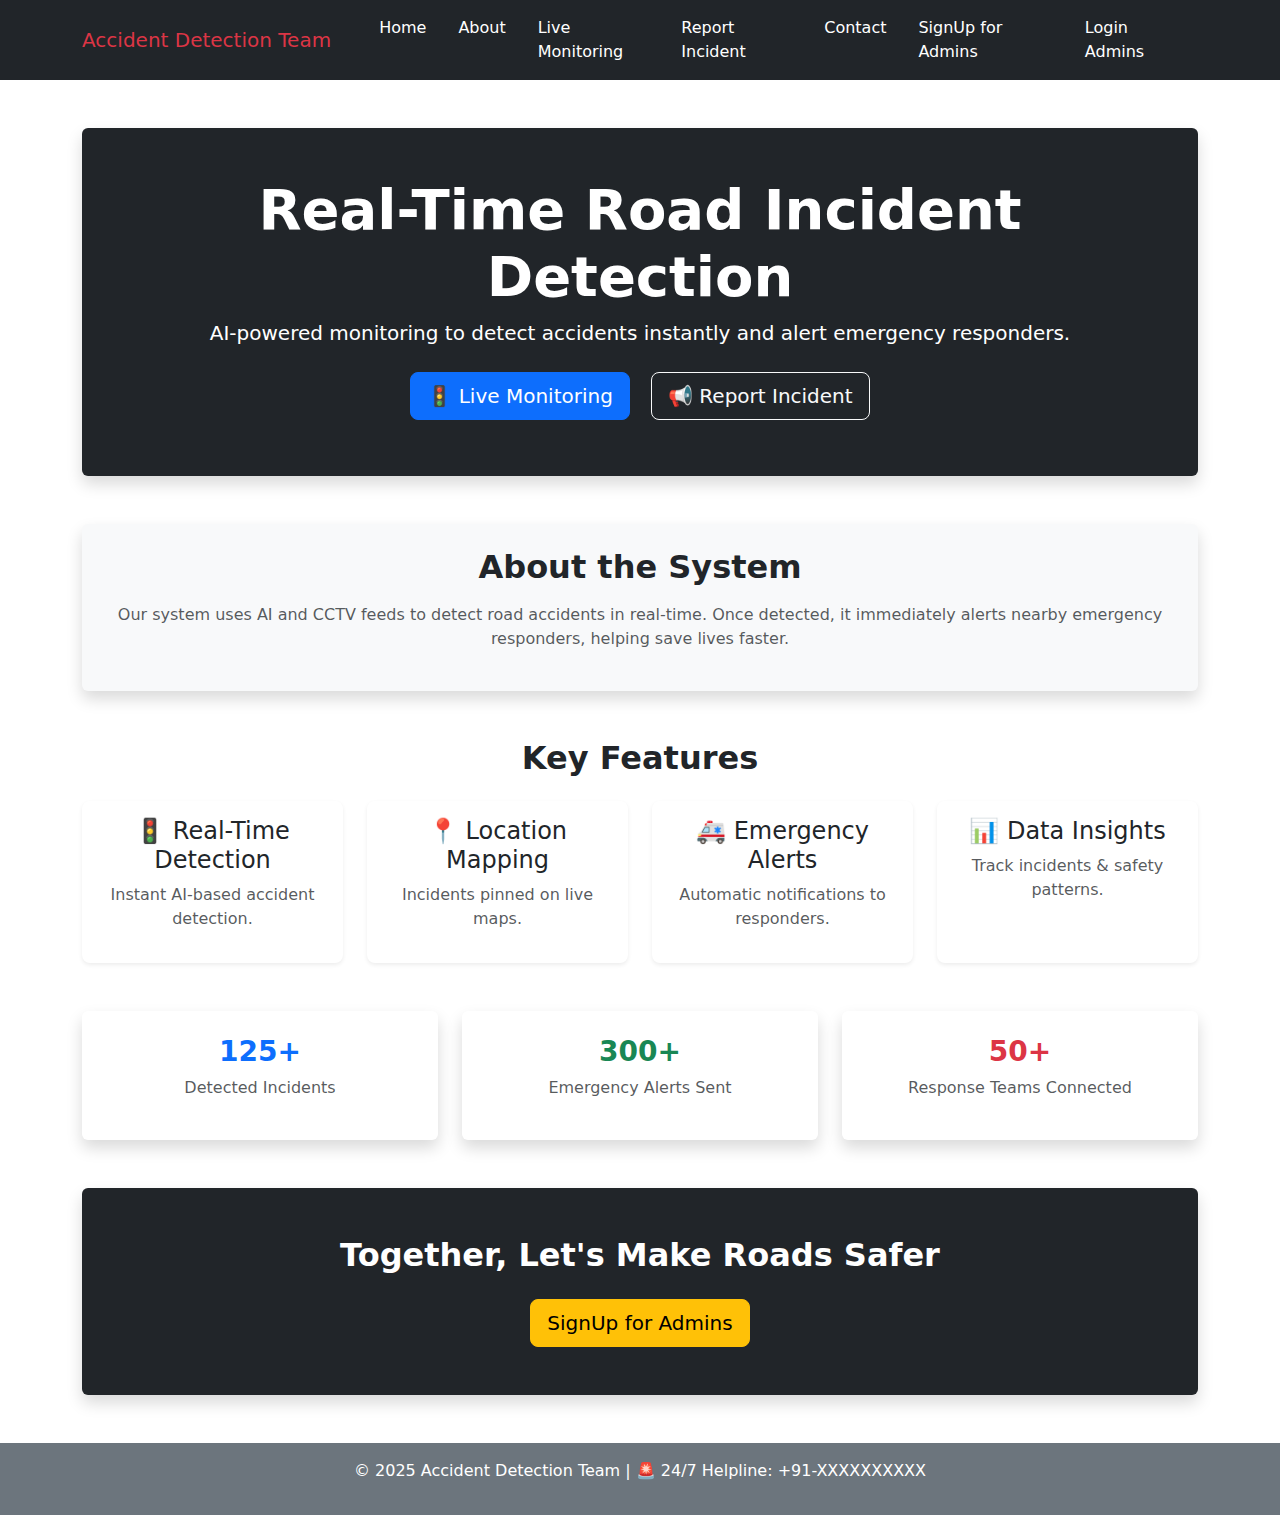
<file: index.html>
<!DOCTYPE html>
<html lang="en">
<head>
    <meta charset="UTF-8">
    <meta name="viewport" content="width=device-width, initial-scale=1.0">
    <title>Document</title>
    <link rel="stylesheet" href="style.css">
    <script src="bootstrap-5.3.7-dist/js/bootstrap.bundle.min.js"></script>
    <link rel="stylesheet" href="bootstrap-5.3.7-dist/css/bootstrap.min.css">
</head>
<body>
    <nav class="navbar navbar-expand-md navbar-dark bg-dark sticky-top">
        <div class="container">
            <a href="#" class="navbar-brand">
                <span class="navbar-brand text-danger">Accident Detection Team</span>
            </a>
            <button class="navbar-toggler" type="button" data-bs-toggle="collapse" data-bs-target="#NavbarScroll" aria-controls="NavbarScroll" aria-expanded="false" aria-label="Toggle navigation">
                <span class="navbar-toggler-icon"></span>
            </button>
            <div class="collapse navbar-collapse " id="NavbarScroll">
                <ul class="navbar-nav ms-auto navbar-nav-scroll ">
                    <li class="nav-item h-class px-2"> 
                        <a href="index.html" class="nav-link active" aria-current="page">Home</a>
                    </li>
                    <li class="nav-item h-class px-2">
                        <a href="" class="nav-link">About</a>
                    </li>
                    <li class="nav-item h-class px-2">
                        <a href="monitoring.html" class="nav-link">Live Monitoring</a>
                    </li>
                    <li class="nav-item h-class px-2">
                        <a href="" class="nav-link">Report Incident</a>
                    </li>
                    <li class="nav-item h-class px-2">
                        <a href="" class="nav-link">Contact</a>
                    </li>
                    <li class="nav-item h-class px-2">
                        <a href="signup.html" class="nav-link">SignUp for Admins</a>
                    </li>
                    <li class="nav-item h-class px-2">
                        <a href="login.html" class="nav-link">Login Admins</a>
                    </li>
                </ul>
            </div>
        </div>
    </nav>
    <!-- Hero Section -->
<div class="container my-5">
  <div class="p-5 text-center bg-dark text-white rounded shadow">
    <h1 class="display-4 fw-bold">Real-Time Road Incident Detection</h1>
    <p class="lead fw-thin">AI-powered monitoring to detect accidents instantly and alert emergency responders.</p>
    <a href="#" class="btn btn-primary btn-lg m-2">🚦 Live Monitoring</a>
    <a href="#" class="btn btn-outline-light btn-lg m-2">📢 Report Incident</a>
  </div>
</div>

<!-- About -->
<div class="container my-5">
  <div class="p-4 bg-light rounded shadow text-center">
    <h2 class="fw-bold">About the System</h2>
    <p class="text-muted mt-3">
      Our system uses AI and CCTV feeds to detect road accidents in real-time.
      Once detected, it immediately alerts nearby emergency responders, helping save lives faster.
    </p>
  </div>
</div>

<!-- Features -->
<div class="container my-5">
  <h2 class="text-center fw-bold mb-4">Key Features</h2>
  <div class="row g-4">
    <div class="col-md-3">
      <div class="card h-100 p-3 shadow-sm border-0 rounded-3 text-center">
        <h4>🚦 Real-Time Detection</h4>
        <p class="text-muted">Instant AI-based accident detection.</p>
      </div>
    </div>
    <div class="col-md-3">
      <div class="card h-100 p-3 shadow-sm border-0 rounded-3 text-center">
        <h4>📍 Location Mapping</h4>
        <p class="text-muted">Incidents pinned on live maps.</p>
      </div>
    </div>
    <div class="col-md-3">
      <div class="card h-100 p-3 shadow-sm border-0 rounded-3 text-center">
        <h4>🚑 Emergency Alerts</h4>
        <p class="text-muted">Automatic notifications to responders.</p>
      </div>
    </div>
    <div class="col-md-3">
      <div class="card h-100 p-3 shadow-sm border-0 rounded-3 text-center">
        <h4>📊 Data Insights</h4>
        <p class="text-muted">Track incidents & safety patterns.</p>
      </div>
    </div>
  </div>
</div>

<!-- Stats -->
<div class="container my-5">
  <div class="row text-center g-4">
    <div class="col-md-4">
      <div class="p-4 bg-white shadow rounded">
        <h3 class="fw-bold text-primary">125+</h3>
        <p class="text-muted">Detected Incidents</p>
      </div>
    </div>
    <div class="col-md-4">
      <div class="p-4 bg-white shadow rounded">
        <h3 class="fw-bold text-success">300+</h3>
        <p class="text-muted">Emergency Alerts Sent</p>
      </div>
    </div>
    <div class="col-md-4">
      <div class="p-4 bg-white shadow rounded">
        <h3 class="fw-bold text-danger">50+</h3>
        <p class="text-muted">Response Teams Connected</p>
      </div>
    </div>
  </div>
</div>

<!-- Call to Action -->
<div class="container my-5">
  <div class="p-5 text-center bg-dark text-white rounded shadow">
    <h2 class="fw-bold">Together, Let's Make Roads Safer</h2>
    <a href="#" class="btn btn-warning btn-lg mt-3">SignUp for Admins</a>
  </div>
</div>

<!-- Footer -->
<div class="container-fluid bg-secondary text-white text-center p-3">
  <p>&copy; 2025 Accident Detection Team | 🚨 24/7 Helpline: +91-XXXXXXXXXX</p>
</div>

</body>
</html>
</file>
<file: style.css>
* {
    user-select: none;
}

.h-class .nav-link {
    color: white;
    transition: all 0.2s ease;
}

.h-class .nav-link:hover {
    background-color: white;
    color: black !important;
    border-radius: 45%;
}

.h-class .nav-link {
    color: white;
    transition: all 0.2s ease;
}

.h-class .nav-link:hover {
    background-color: white;
    color: black !important;
    border-radius: 45%;
}

/* Neon Border for Detection Results Card */
#resultsCard {
    position: relative;
    border: 2px solid #0ff;
    /* Neon cyan */
    border-radius: 12px;
    box-shadow: 0 0 10px #0ff, 0 0 20px #0ff, 0 0 30px #0ff,
        0 0 40px rgba(0, 255, 255, 0.5);
    transition: all 0.3s ease-in-out;
}

#resultsCard:hover {
    box-shadow: 0 0 20px teal, 0 0 40px teal, 0 0 60px teal,
        0 0 80px rgba(0, 255, 255, 0.8);
    transform: scale(1.02);
}

#resultsCard .card-header {
    background: black;
    color: teal;
    font-weight: bold;
    text-shadow: 0 0 8px teal, 0 0 12px teal;
    border-bottom: 2px solid teal;
}

/* Prevent copying text */
body {
    -webkit-user-select: none;
    -moz-user-select: none;
    -ms-user-select: none;
    user-select: none;
    cursor: default;
}
</file>
